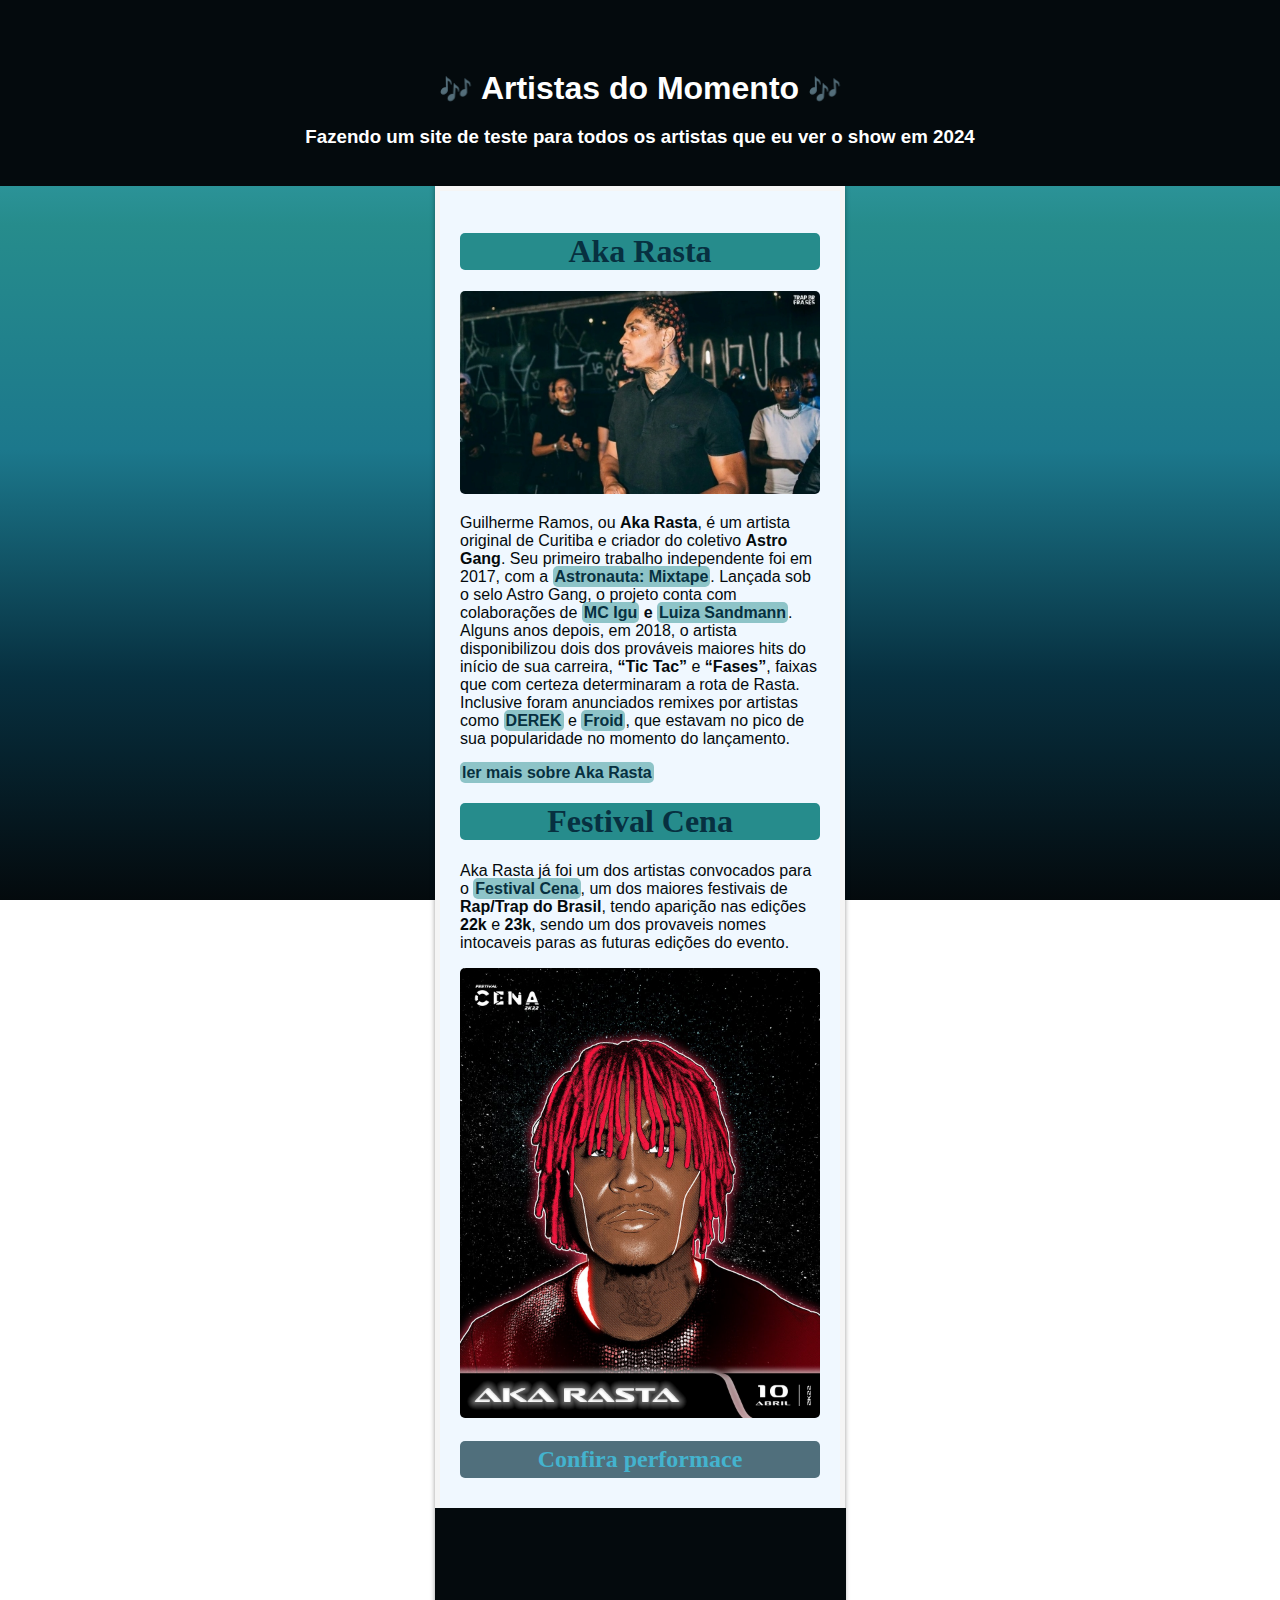
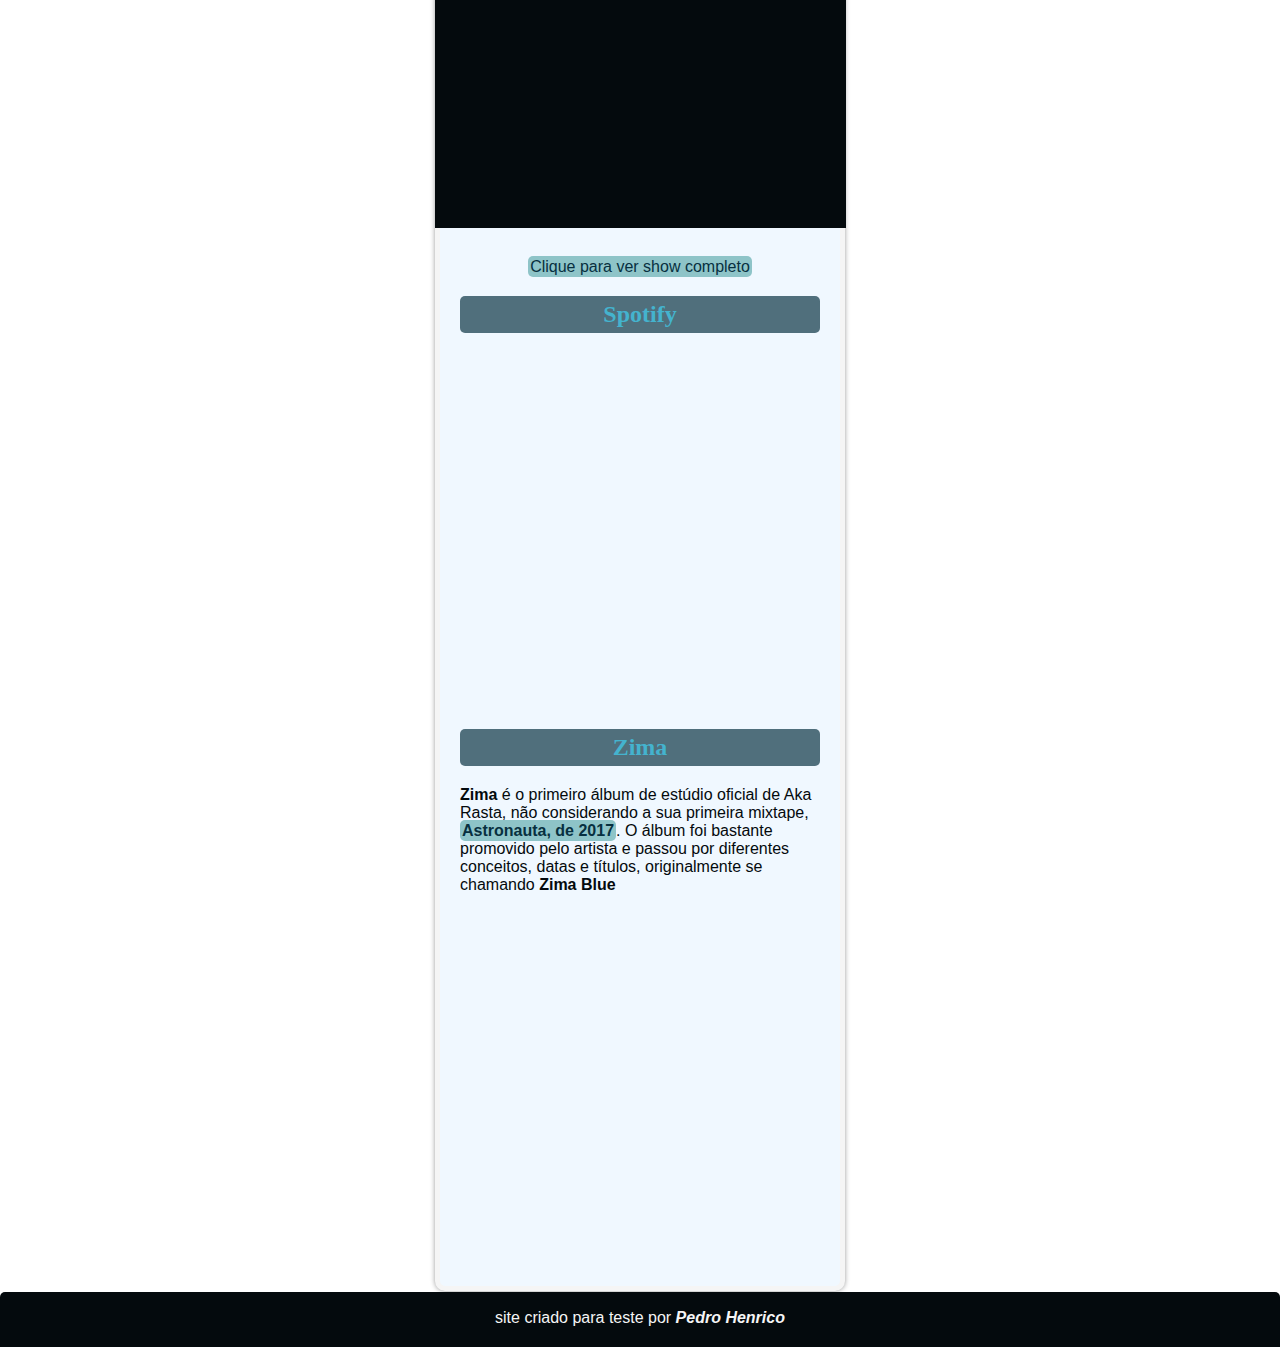
<file: akarasta.html>
<!DOCTYPE html>
<html lang="pt-br">
<head>
    <meta charset="UTF-8">
    <meta name="viewport" content="width=device-width, initial-scale=1.0">
    <title>Aka Rasta</title>
    <link rel="stylesheet" href="style.css">
    <link rel="shortcut icon" href="favicon.ico" type="image/x-icon">
</head>
<header>

    <H1> <small>🎶</small> <strong>Artistas do Momento</strong> <small>🎶</small> </H1>

    <h3> Fazendo um site de teste para todos os artistas que eu ver o show em 2024</h3>
    
</header>
<body>
    <main>

        <h1>Aka Rasta</h1>


        <source media="(max-width: 350px)" srcset="img/akarasta-ma-P.jpg">
        <img src="img/akarasta-ma-M.jpg" alt="Aka Rasta">

        <p> Guilherme Ramos, ou <strong>Aka Rasta</strong>, é um artista original de Curitiba e criador do coletivo <strong>Astro Gang</strong>.

            Seu primeiro trabalho independente foi em 2017, com a <strong><a href="https://open.spotify.com/intl-pt/album/3rFIEudNg4Xoesp2p6NMDa">Astronauta: Mixtape</a></strong>. Lançada sob o selo Astro Gang, o projeto conta com colaborações de <strong><a href="https://open.spotify.com/intl-pt/artist/5K854sjdzabwOy9KltU3Po">MC Igu</a> e <a href="https://open.spotify.com/intl-pt/artist/0wQICOjZ6hMUPunF6poswp">Luiza Sandmann</a></strong>.
            
            Alguns anos depois, em 2018, o artista disponibilizou dois dos prováveis maiores hits do início de sua carreira, <strong>“Tic Tac”</strong> e <strong>“Fases”</strong>, faixas que com certeza determinaram a rota de Rasta.
            
            Inclusive foram anunciados remixes por artistas como <strong><a href="https://open.spotify.com/intl-pt/artist/4Y0VwRwAOyJutxoVpPX4td">DEREK</a></strong> e <strong><a href="https://open.spotify.com/intl-pt/artist/45Yz90pqjzEdJzpEQg1eII">Froid</a></strong>, que estavam no pico de sua popularidade no momento do lançamento. 
            
            <p><strong><a href="https://genius.com/artists/Aka-rasta#:~:text=Guilherme%20Ramos%2C%20ou%20Aka%20Rasta,de%20Curitiba%20e%20criador%20do…">ler mais sobre Aka Rasta</a></strong></p>


            <h1>Festival Cena</h1>

            <p>Aka Rasta já foi um dos artistas convocados para o <strong><a href="">Festival Cena</a></strong>, um dos maiores festivais de <strong>Rap/Trap do Brasil</strong>, tendo aparição nas edições <strong>22k</strong> e <strong>23k</strong>, sendo um dos provaveis nomes intocaveis paras as futuras edições do evento.</p>

            

            <img src="img/FKorvhHXsAQXMrA.jpeg" alt="">


            <h2>Confira performace</h2>

        <div class="video">
            <iframe width="560" height="315" src="https://www.youtube.com/embed/OXxyz_tCK2Y?si=kN_secGoyrrxhNfk" title="YouTube video player" frameborder="0" allow="accelerometer; autoplay; clipboard-write; encrypted-media; gyroscope; picture-in-picture; web-share" allowfullscreen></iframe>
        </div>


            <p style="text-align: center;"><a href="https://www.youtube.com/watch?v=W9mDyOUJxW8" target="_blank">Clique para ver show completo</a></p>

            <h2>Spotify</h2>

            <iframe style="border-radius:12px" src="https://open.spotify.com/embed/artist/1beK7BpUs2hTagfzLUb1HB?utm_source=generator&theme=0" width="100%" height="352" frameBorder="0" allowfullscreen="" allow="autoplay; clipboard-write; encrypted-media; fullscreen; picture-in-picture" loading="lazy"></iframe>

            <h2>Zima</h2>


            <p><strong>Zima</strong> é o primeiro álbum de estúdio oficial de Aka Rasta, não considerando a sua primeira mixtape, <strong><a href="https://open.spotify.com/intl-pt/album/3rFIEudNg4Xoesp2p6NMDa">Astronauta, de 2017</a></strong>. O álbum foi bastante promovido pelo artista e passou por diferentes conceitos, datas e títulos, originalmente se chamando <strong>Zima Blue</strong></p>

            <iframe style="border-radius:12px" src="https://open.spotify.com/embed/album/2jTUSGIQ6bUClribNqzoTf?utm_source=generator" width="100%" height="352" frameBorder="0" allowfullscreen="" allow="autoplay; clipboard-write; encrypted-media; fullscreen; picture-in-picture" loading="lazy"></iframe>





    </main>

    <footer>

        <p>site criado para teste por <strong><a href="https://www.instagram.com/phenrico7/" target="_blank">Pedro Henrico</a></strong></p>


    </footer>






    
</body>
</html>
</file>
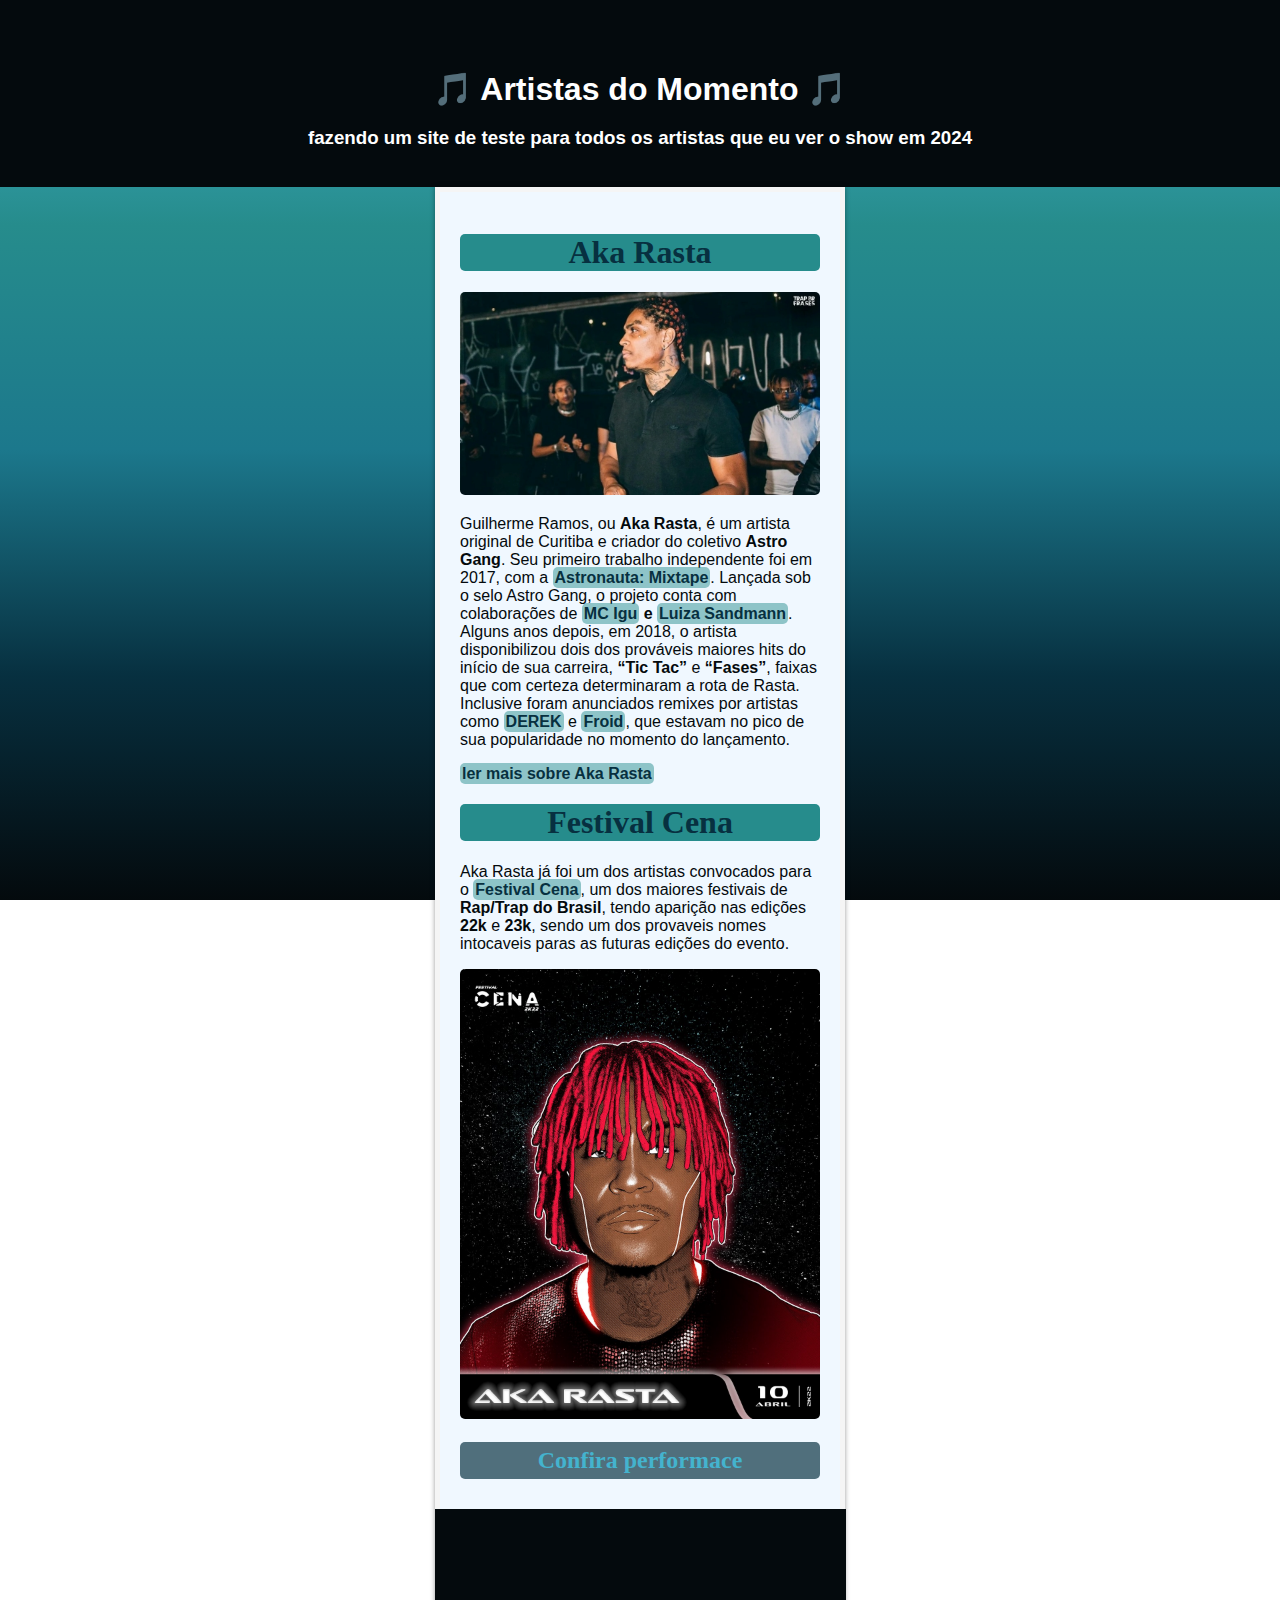
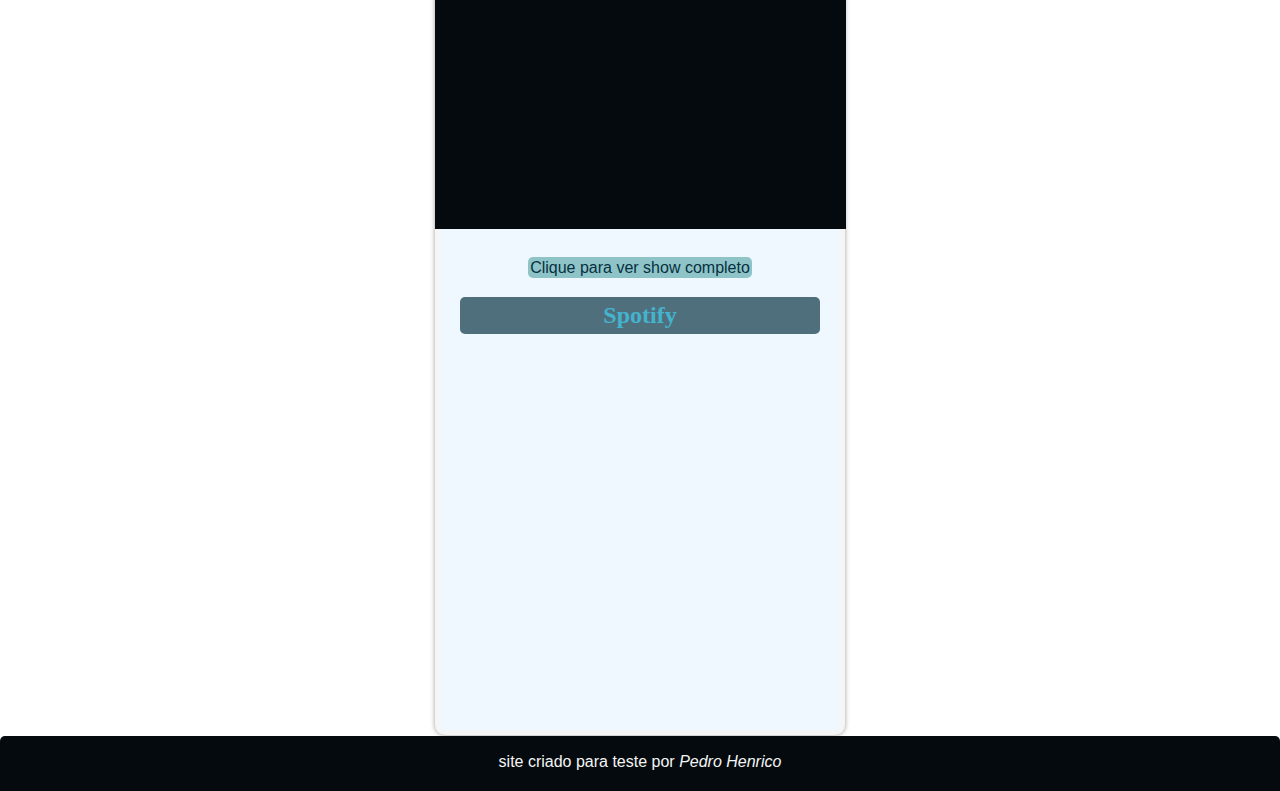
<file: falaoq.html>
<!DOCTYPE html>
<html lang="pt-br">
<head>
    <meta charset="UTF-8">
    <meta name="viewport" content="width=device-width, initial-scale=1.0">
    <title>Aka Rasta</title>
    <link rel="stylesheet" href="style.css">
    <link rel="shortcut icon" href="favicon.ico" type="image/x-icon">
</head>
<header>

    <H1> 🎵 Artistas do Momento 🎵</H1>

    <h3> fazendo um site de teste para todos os artistas que eu ver o show em 2024</h3>
    
</header>
<body>
    <main>

        <h1>Aka Rasta</h1>


        <source media="(max-width: 350px)" srcset="img/akarasta-ma-P.jpg">
        <img src="img/akarasta-ma-M.jpg" alt="Aka Rasta">

        <p> Guilherme Ramos, ou <strong>Aka Rasta</strong>, é um artista original de Curitiba e criador do coletivo <strong>Astro Gang</strong>.

            Seu primeiro trabalho independente foi em 2017, com a <strong><a href="https://open.spotify.com/intl-pt/album/3rFIEudNg4Xoesp2p6NMDa">Astronauta: Mixtape</a></strong>. Lançada sob o selo Astro Gang, o projeto conta com colaborações de <strong><a href="https://open.spotify.com/intl-pt/artist/5K854sjdzabwOy9KltU3Po">MC Igu</a> e <a href="https://open.spotify.com/intl-pt/artist/0wQICOjZ6hMUPunF6poswp">Luiza Sandmann</a></strong>.
            
            Alguns anos depois, em 2018, o artista disponibilizou dois dos prováveis maiores hits do início de sua carreira, <strong>“Tic Tac”</strong> e <strong>“Fases”</strong>, faixas que com certeza determinaram a rota de Rasta.
            
            Inclusive foram anunciados remixes por artistas como <strong><a href="https://open.spotify.com/intl-pt/artist/4Y0VwRwAOyJutxoVpPX4td">DEREK</a></strong> e <strong><a href="https://open.spotify.com/intl-pt/artist/45Yz90pqjzEdJzpEQg1eII">Froid</a></strong>, que estavam no pico de sua popularidade no momento do lançamento. 
            
            <p><strong><a href="https://genius.com/artists/Aka-rasta#:~:text=Guilherme%20Ramos%2C%20ou%20Aka%20Rasta,de%20Curitiba%20e%20criador%20do…">ler mais sobre Aka Rasta</a></strong></p>


            <h1>Festival Cena</h1>

            <p>Aka Rasta já foi um dos artistas convocados para o <strong><a href="">Festival Cena</a></strong>, um dos maiores festivais de <strong>Rap/Trap do Brasil</strong>, tendo aparição nas edições <strong>22k</strong> e <strong>23k</strong>, sendo um dos provaveis nomes intocaveis paras as futuras edições do evento.</p>

            

            <img src="img/FKorvhHXsAQXMrA.jpeg" alt="">


            <h2>Confira performace</h2>

        <div class="video">
            <iframe width="560" height="315" src="https://www.youtube.com/embed/OXxyz_tCK2Y?si=kN_secGoyrrxhNfk" title="YouTube video player" frameborder="0" allow="accelerometer; autoplay; clipboard-write; encrypted-media; gyroscope; picture-in-picture; web-share" allowfullscreen></iframe>
        </div>


            <p style="text-align: center;"><a href="https://www.youtube.com/watch?v=W9mDyOUJxW8" target="_blank">Clique para ver show completo</a></p>

            <h2>Spotify</h2>

            <iframe style="border-radius:12px" src="https://open.spotify.com/embed/album/2jTUSGIQ6bUClribNqzoTf?utm_source=generator" width="100%" height="352" frameBorder="0" allowfullscreen="" allow="autoplay; clipboard-write; encrypted-media; fullscreen; picture-in-picture" loading="lazy"></iframe>





    </main>

    <footer>

        <p>site criado para teste por <a href="https://www.instagram.com/phenrico7/" target="_blank">Pedro Henrico</a></p>


    </footer>






    
</body>
</html>
</file>
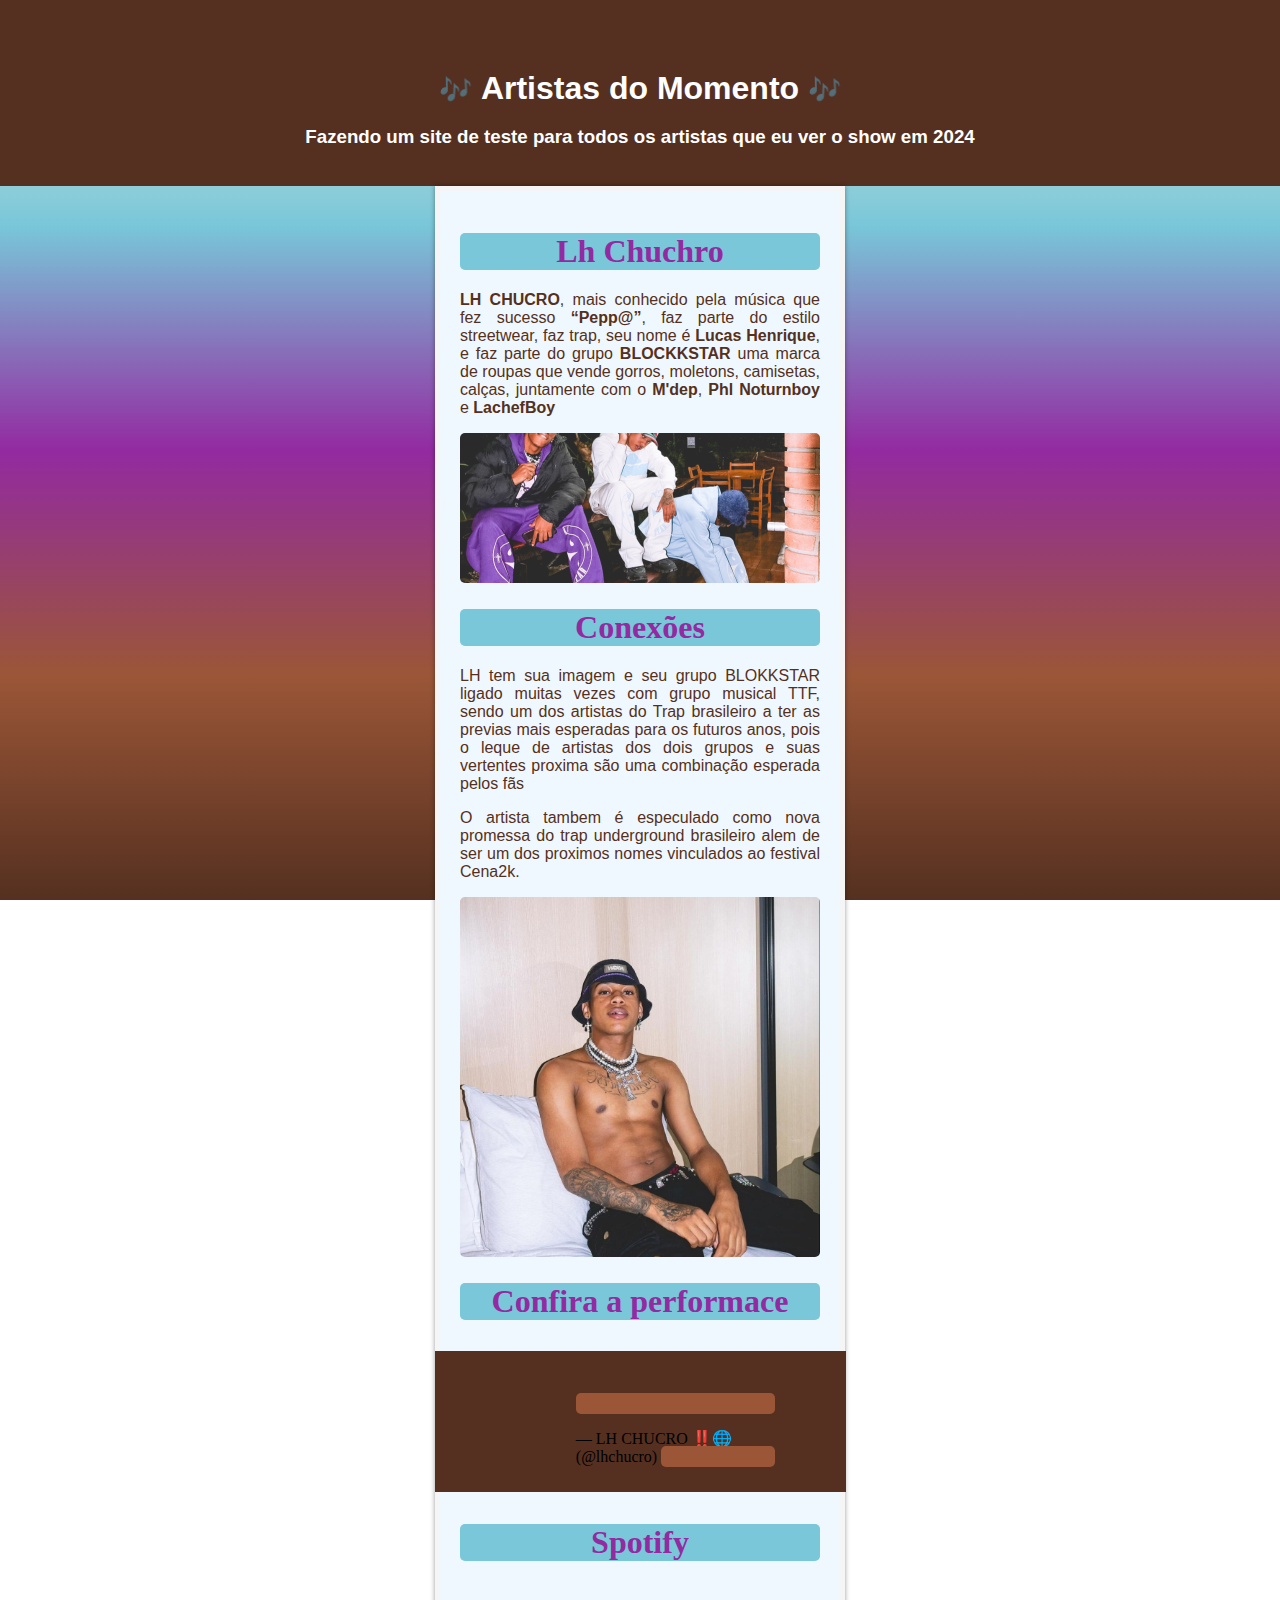
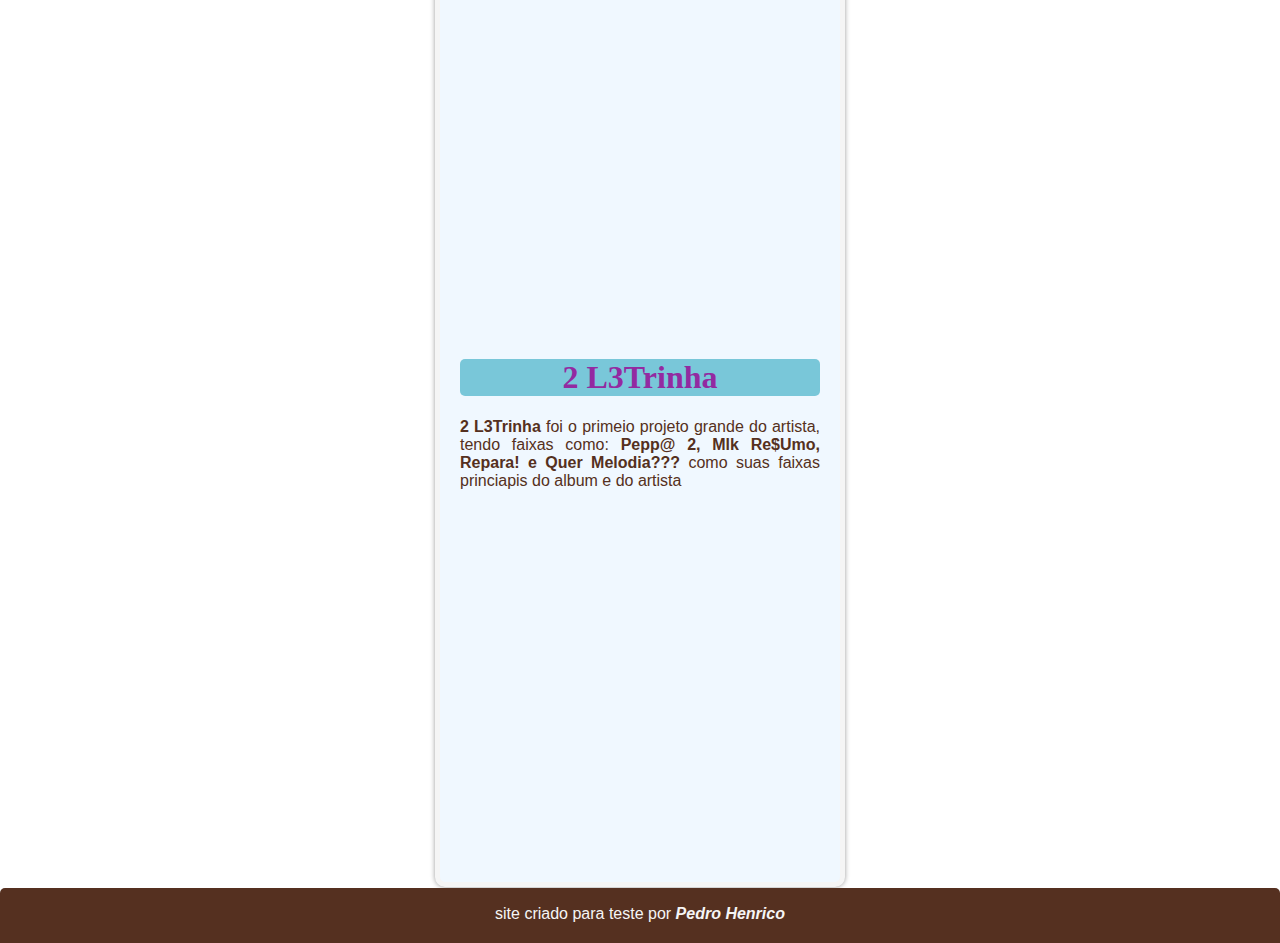
<file: lhchucro.html>
<!DOCTYPE html>
<html lang="py-br">
<head>
    <meta charset="UTF-8">
    <meta name="viewport" content="width=device-width, initial-scale=1.0">
    <title>LP24k</title>
    <link rel="stylesheet" href="lh.css">
</head>

    <Header>
        
        <H1> <small>🎶</small> <strong>Artistas do Momento</strong> <small>🎶</small> </H1>
        <h3> Fazendo um site de teste para todos os artistas que eu ver o show em 2024</h3>
 </Header>


<body>
    <Main>

        <h1>Lh  Chuchro</h1>

        <p> <strong>  LH CHUCRO</strong>, mais conhecido pela música que fez sucesso <strong>“Pepp@”</strong>, faz parte do estilo streetwear, faz trap, seu nome é <strong>Lucas Henrique</strong>, e faz parte do grupo <strong>BLOCKKSTAR</strong> uma marca de roupas que vende gorros, moletons, camisetas, calças, juntamente com o<strong> M'dep</strong>, <strong>Phl Noturnboy</strong> e <strong>LachefBoy</strong></p>

        <img src="img/unnamed.jpg" alt="Lh-blockstar">

        <h1> Conexões</h1>

        <p> LH tem sua imagem e seu grupo BLOKKSTAR ligado muitas vezes com grupo musical TTF, sendo um dos artistas do Trap brasileiro a ter as previas mais esperadas para os futuros anos, pois o leque de artistas dos dois grupos e suas vertentes proxima são uma combinação esperada pelos fãs</p>

        <p>O artista tambem é especulado como nova promessa do trap underground brasileiro alem de ser um dos proximos nomes vinculados ao festival Cena2k.</p>

        <img src="img/e47f2f05f98f72beecde47d8a9c83ecf.1000x1000x1.jpg" alt="Lh Capa">

        <h1> Confira a performace</h1>
        
        <div id="LH">
        <blockquote class="twitter-tweet" data-media-max-width="560"><p lang="zxx" dir="ltr">… <a href="https://t.co/4t2MN8s8Ur">pic.twitter.com/4t2MN8s8Ur</a></p>&mdash; LH CHUCRO ‼️🌐 (@lhchucro) <a href="https://twitter.com/lhchucro/status/1749495735681232927?ref_src=twsrc%5Etfw">January 22, 2024</a></blockquote> <script async src="https://platform.twitter.com/widgets.js" charset="utf-8"></script>
        </div>

        <h1> Spotify </h1>

        <iframe style="border-radius:12px" src="https://open.spotify.com/embed/artist/3Im4m6K9QvxFBUJIOttSuH?utm_source=generator&theme=0" width="100%" height="352" frameBorder="0" allowfullscreen="" allow="autoplay; clipboard-write; encrypted-media; fullscreen; picture-in-picture" loading="lazy"></iframe>

        <h1> 2 L3Trinha </h1>

        <p> <strong>2 L3Trinha</strong> foi o primeio projeto grande do artista, tendo faixas como: <strong>Pepp@ 2, Mlk Re$Umo, Repara! e Quer Melodia???</strong> como suas faixas princiapis do album e do artista </p>
        
        <iframe style="border-radius:12px" src="https://open.spotify.com/embed/album/4cbEBTjZqyqvjADtg2mgBN?utm_source=generator" width="100%" height="352" frameBorder="0" allowfullscreen="" allow="autoplay; clipboard-write; encrypted-media; fullscreen; picture-in-picture" loading="lazy"></iframe>










    </Main>

    <footer>

        <p>site criado para teste por <strong><a href="https://www.instagram.com/phenrico7/" target="_blank">Pedro Henrico</a></strong></p>


    </footer>
</body>
</html>
</file>
<file: style.css>
@charset "UTF-8";

:root{

    --cor0:#44B3CE;
    --cor1: #268C8C;
    --cor2: #1C788C;
    --cor3: #073040;
    --cor4: #040A0D;
}


header{

    background-color: #040A0D;
    font-family: Arial, Helvetica, sans-serif;
    padding-bottom: 100px;
    min-width: 300px;
    
    
}

header h1{

    color: rgb(255, 255, 255);
    font-family: Arial, Helvetica, sans-serif;
    text-align: center;
    padding-top: 50px;
    margin: 0%;

}

header{

    color: rgb(255, 255, 255);
    font-family: Arial, Helvetica, sans-serif;
    text-align: center;
    margin: 0%;
    padding: 20px;

}
body{

    background-image: linear-gradient(to bottom, var(--cor0), var(--cor1), var(--cor2), var(--cor3), var(--cor4));
    background-attachment: fixed;
    margin: 0px;
    
    

}

main{

    background-color: aliceblue;
    border: 5px solid whitesmoke;
    border-bottom-left-radius: 10px;
    border-bottom-right-radius: 10px;

    padding: 20px;
    box-shadow: 0px 0px 5px rgba(0, 0, 0, 0.405);

    min-width: 320px;
    max-width: 360px;
    margin:auto



}

main h1{

    text-align: center;
    background-color: #268C8C;
    color: var(--cor3);
    border-radius: 5px;
}

main h2{
    text-align: center;
    background-color: #073040af;
    color: var(--cor0);
    border-radius: 5px;
    padding: 5px;


} 

main p{

    font-family: Arial, Helvetica, sans-serif;
    color: var(--cor4);

}

main a{

    color: var(--cor3);
    text-decoration: none;
    background-color: #268c8c7b;
    border-radius: 5px;
    padding: 2px;
}

main a:hover{

    color: var(--cor2)
}

main img{

    width: 100%;
    border-radius: 5px;
    margin: 10px;
    margin: auto;
 
}

div.video{

    background-color: var(--cor4);
    margin: 10px -25px;
    padding: 10px;
    position: relative;
    padding-left: 28%;
    

}

div.video iframe{

    position: absolute;
    top: 5%;
    left: 5%;
    height: 90%;
    width: 90%;

    
    
}

div{
    display: inline-block;
    height: 300px;
    width: 300px;
    border: 1px solid black;
    border: 10px;
    background-color: dimgray;
    margin: 5px 40px;
}

#q1{

    background-image: url(img/pattern001.png);
}


#q2{

    background-image: url(img/pattern002.png);
}


#q3{

    background-image: url(img/pattern003.png);
}

footer {

    color: whitesmoke;
    background-color: #040A0D;
    border-radius: 5px;
    border-bottom-left-radius:0px;
    border-bottom-right-radius: 0px;

    text-align: center;
    padding-bottom: 4px;
    padding-top: 1px;
    margin-top: 1px ;
    font-family: Arial, Helvetica, sans-serif;
    

}

footer a{

    color: whitesmoke;
    text-decoration: none;
    font-style: oblique;
    
}

footer a:hover {

    color:var(--cor1);
    font-weight: bold;
    

}
</file>
<file: lh.css>
@charset "UTF-8";

:root{

    --cor0:#F2EBDC;
    --cor1: #79C7D9;
    --cor2: #932AA1;
    --cor3: #9B5637;
    --cor4: #553020;
}


header{

    background-color: var(--cor4);
    font-family: Arial, Helvetica, sans-serif;
    padding-bottom: 100px;
    min-width: 300px;
    
    
}

header h1{

    color: rgb(255, 255, 255);
    font-family: Arial, Helvetica, sans-serif;
    text-align: center;
    padding-top: 50px;
    margin: 0%;

}

header{

    color: rgb(255, 255, 255);
    font-family: Arial, Helvetica, sans-serif;
    text-align: center;
    margin: 0%;
    padding: 20px;

}
body{

    background-image: linear-gradient(to bottom, var(--cor0), var(--cor1), var(--cor2), var(--cor3), var(--cor4));
    background-attachment: fixed;
    margin: 0px;
    
    

}

main{

    background-color: aliceblue;
    border: 5px solid whitesmoke;
    border-bottom-left-radius: 10px;
    border-bottom-right-radius: 10px;

    padding: 20px;
    box-shadow: 0px 0px 5px rgba(0, 0, 0, 0.405);

    min-width: 320px;
    max-width: 360px;
    margin:auto



}

main h1{

    text-align: center;
    background-color: var(--cor1);
    color: var(--cor2);
    border-radius: 5px;
}

main h2{
    text-align: center;
    background-color: var(--cor4);
    color: var(--cor0);
    border-radius: 5px;
    padding: 5px;


} 

main p{

    font-family: Arial, Helvetica, sans-serif;
    color: var(--cor4);
    text-align: justify;

}

main a{

    color: var(--cor3);
    text-decoration: none;
    background-color: var(--cor3);
    border-radius: 5px;
    padding: 2px;
}

main a:hover{

    color: var(--cor2)
}

main img{

    width: 100%;
    border-radius: 5px;
    margin: 10px;
    margin: auto;
 
}

div.video{

    background-color: var(--cor4);
    margin: 25px -25px;
    padding: 10px;
    position: relative;
    padding-left: 28%;
    padding-bottom: 50px;
    

}

div.video iframe{

    position: absolute;
    top: 5%;
    left: 5%;
    height: 90%;
    width: 90%;

    
    
}

div#LH{

    background-color: var(--cor4);
    margin: 10px -25px;
    padding: 10px;
    position: relative;
    padding-left: 28%;
    

}

#twitter-tweet{

    position: absolute;
    top: 5%;
    left: 5%;
    height: 90%;
    width: 90%;
    margin-left: 150px;

    
    
}

div{
    display: inline-block;
    width: 300px;
    margin-left:  -45px;
    margin-top: -10px;
    padding: 5px;
}

#q1{

    background-image: url(img/pattern001.png);
}


#q2{

    background-image: url(img/pattern002.png);
}


#q3{

    background-image: url(img/pattern003.png);
}

footer {

    color: whitesmoke;
    background-color: var(--cor4);
    border-radius: 5px;
    border-bottom-left-radius:0px;
    border-bottom-right-radius: 0px;

    text-align: center;
    padding-bottom: 4px;
    padding-top: 1px;
    margin-top: 1px ;
    font-family: Arial, Helvetica, sans-serif;
    

}

footer a{

    color: whitesmoke;
    text-decoration: none;
    font-style: oblique;
    
}

footer a:hover {

    color:var(--cor1);
    font-weight: bold;
    

}
</file>
